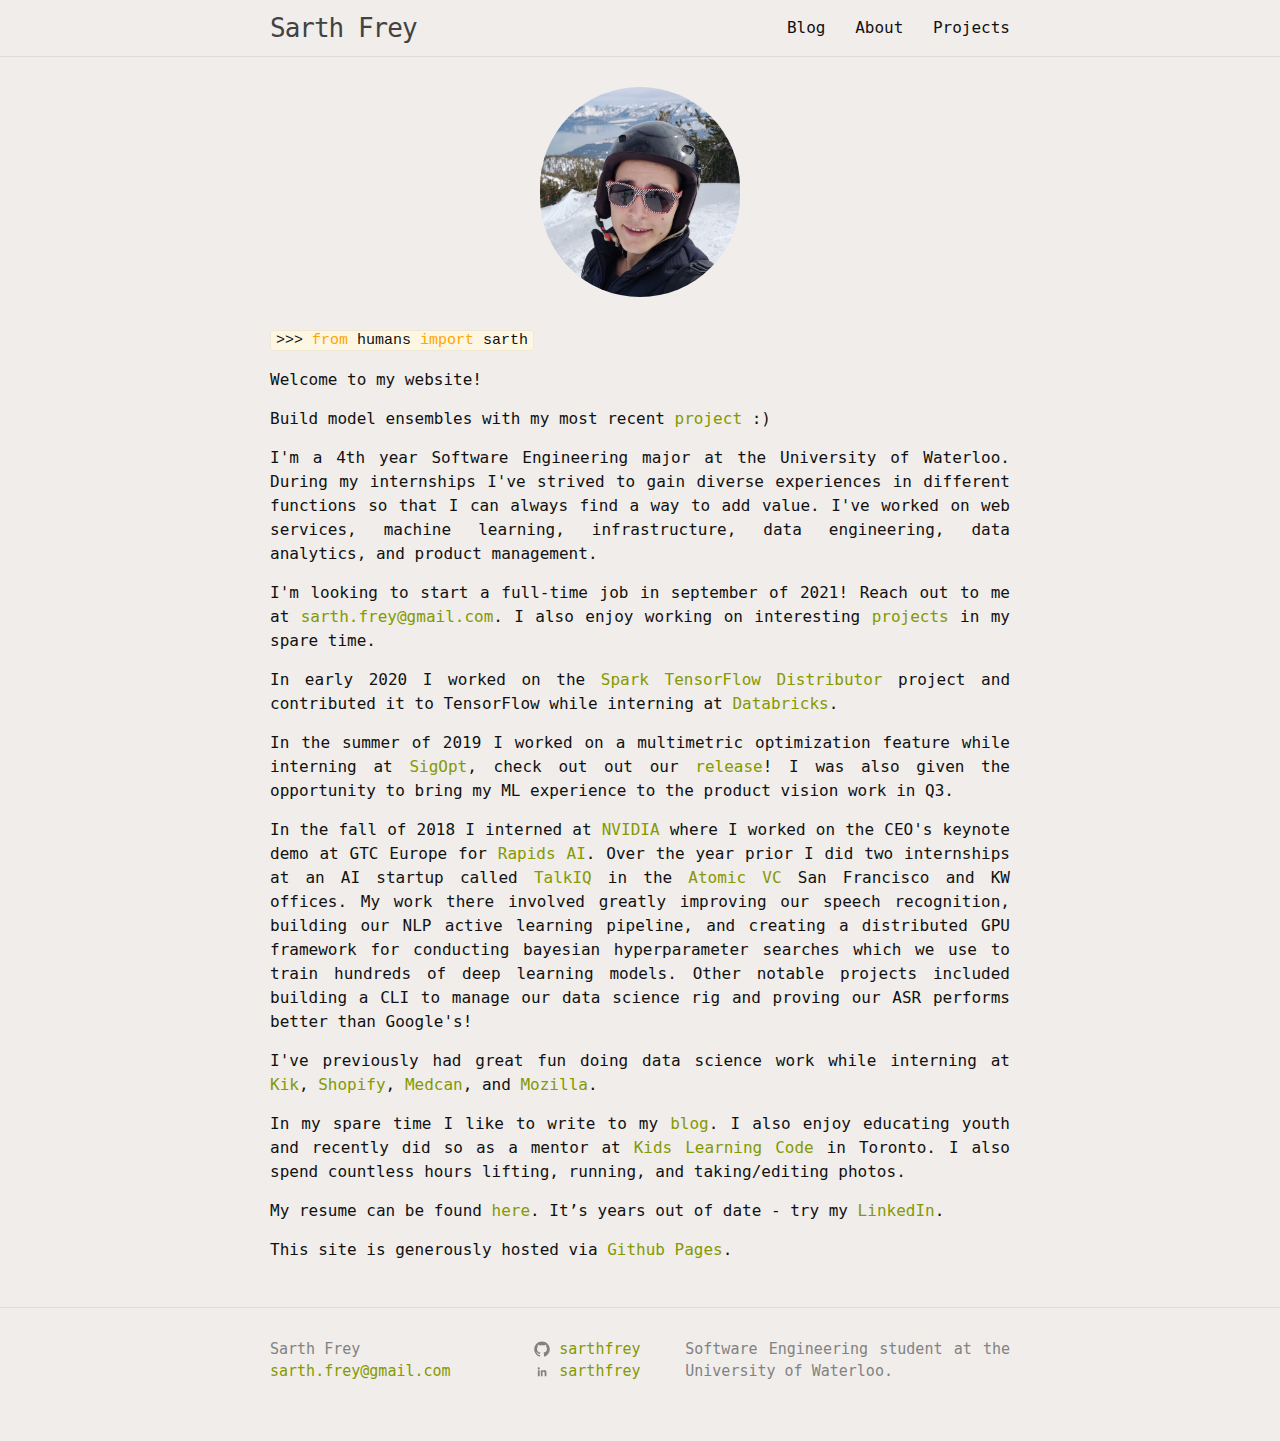
<file: index.html>
<!DOCTYPE html>

<html hola_ext_inject="disabled"><head><meta http-equiv="Content-Type" content="text/html; charset=UTF-8">
  <meta charset="utf-8">

  <meta http-equiv="X-UA-Compatible" content="IE=edge">
  <meta name="viewport" content="width=device-width, initial-scale=1">

  <title>Sarth Frey</title>
  <meta name="description" content="Software Engineering student at the University of Waterloo.
">
  <link href="./css/main.css" rel="stylesheet" type="text/css">
<style type="text/css"></style></head>


  <body>

    <header class="site-header">

  <div class="wrapper">

    <a class="site-title" href="index.html">Sarth Frey</a>

    <nav class="site-nav">
      <a href="http://sarthfrey.github.io/#" class="menu-icon">
        <svg viewBox="0 0 18 15">
          <path fill="#424242" d="M18,1.484c0,0.82-0.665,1.484-1.484,1.484H1.484C0.665,2.969,0,2.304,0,1.484l0,0C0,0.665,0.665,0,1.484,0 h15.031C17.335,0,18,0.665,18,1.484L18,1.484z"></path>
          <path fill="#424242" d="M18,7.516C18,8.335,17.335,9,16.516,9H1.484C0.665,9,0,8.335,0,7.516l0,0c0-0.82,0.665-1.484,1.484-1.484 h15.031C17.335,6.031,18,6.696,18,7.516L18,7.516z"></path>
          <path fill="#424242" d="M18,13.516C18,14.335,17.335,15,16.516,15H1.484C0.665,15,0,14.335,0,13.516l0,0 c0-0.82,0.665-1.484,1.484-1.484h15.031C17.335,12.031,18,12.696,18,13.516L18,13.516z"></path>
        </svg>
      </a>

      <div class="trigger">
        
          
          <a class="page-link" href="https://medium.com/@sarthfrey">Blog</a>
          
        
          
        
          
          <a class="page-link" href="/">About</a>
          
        
          
        
          
          <a class="page-link" href="projects.html">Projects</a>
          
        
      </div>
    </nav>

  </div>

</header>


    <div class="page-content">
      <div class="wrapper">
        <div style="text-align:center">
  <img src="./img/me3.jpg" width="200" align="center" style="margin-bottom:30px; border-radius:200px">
</div>
<p><code>>>> <span style="color:orange;">from</span> humans <span style="color:orange;">import</span> sarth</code></p>

<p>Welcome to my website!</p>
        
<p>Build model ensembles with my most recent <a target='_blank' href="https://github.com/sarthfrey/ensemble">project</a> :)</p>
        
<p>I'm a 4th year Software Engineering major at the University of Waterloo. During my internships I've strived to gain diverse experiences in different functions so that I can always find a way to add value. I've worked on web services, machine learning, infrastructure, data engineering, data analytics, and product management.</p>
        
<p>I'm looking to start a full-time job in september of 2021! Reach out to me at <a href="mailto:sarth.frey@gmail.com" target="_top">sarth.frey@gmail.com</a>. I also enjoy working on interesting <a href="projects.html">projects</a> in my spare time.</p>

<p>In early 2020 I worked on the <a target='_blank' href="https://github.com/tensorflow/ecosystem/tree/master/spark/spark-tensorflow-distributor">Spark TensorFlow Distributor</a> project and contributed it to TensorFlow while interning at <a target='_blank' href="https://databricks.com">Databricks</a>.</p>

<p>In the summer of 2019 I worked on a multimetric optimization feature while interning at <a target='_blank' href="https://sigopt.com">SigOpt</a>, check out out our <a target='_blank' href="https://sigopt.com/blog/metric-thresholds-a-new-feature-to-supercharge-multimetric-optimization">release</a>! I was also given the opportunity to bring my ML experience to the product vision work in Q3.</p>

<p>In the fall of 2018 I interned at <a target='_blank' href="https://www.nvidia.com/">NVIDIA</a> where I worked on the CEO's keynote demo at GTC Europe for <a target='_blank' href="https://rapids.ai/">Rapids AI</a>. Over the year prior I did two internships at an AI startup called <a target='_blank' href="http://www.talkiq.com">TalkIQ</a> in the <a target='_blank' href="http://www.atomic">Atomic VC</a> San Francisco and KW offices. My work there involved greatly improving our speech recognition, building our NLP active learning pipeline, and creating a distributed GPU framework for conducting bayesian hyperparameter searches which we use to train hundreds of deep learning models. Other notable projects included building a CLI to manage our data science rig and proving our ASR performs better than Google's!</p>

<p>I've previously had great fun doing data science work while interning at <a target='_blank' href="http://www.kik.com/">Kik</a>, <a target='_blank' href="http://www.shopify.com/">Shopify</a>, <a target='_blank' href="http://www.medcan.com/">Medcan</a>, and <a target='_blank' href="http://www.mozilla.com/">Mozilla</a>.</p>

<p>In my spare time I like to write to my <a target='_blank' href="https://medium.com/@sarthfrey">blog</a>. I also enjoy educating youth and recently did so as a mentor at <a target='_blank' href="http://ladieslearningcode.com/program/kids-learning-code/">Kids Learning Code</a> in Toronto. I also spend countless hours lifting, running, and taking/editing photos.</p>

<p>My resume can be found <a target='_blank' href="resume.html">here</a>. It’s years out of date - try my <a target='_blank' href="http://www.linkedin.com/in/sarthfrey">LinkedIn</a>.</p>

<p>This site is generously hosted via <a target='_blank' href="https://pages.github.com/">Github Pages</a>.</p>

      </div>
    </div>

    <footer class="site-footer">

  <div class="wrapper">
    <div class="footer-col-wrapper">
      <div class="footer-col  footer-col-1">
        <ul class="contact-list">
          <li>Sarth Frey</li>
          <li><a href="mailto:sarth.frey@gmail.com">sarth.frey@gmail.com</a></li>
        </ul>
      </div>

      <div class="footer-col  footer-col-2">
        <ul class="social-media-list">
          
          <li>
            <a href="https://github.com/sarthfrey">
              <span class="icon  icon--github">
                <svg viewBox="0 0 16 16">
                  <path fill="#828282" d="M7.999,0.431c-4.285,0-7.76,3.474-7.76,7.761 c0,3.428,2.223,6.337,5.307,7.363c0.388,0.071,0.53-0.168,0.53-0.374c0-0.184-0.007-0.672-0.01-1.32 c-2.159,0.469-2.614-1.04-2.614-1.04c-0.353-0.896-0.862-1.135-0.862-1.135c-0.705-0.481,0.053-0.472,0.053-0.472 c0.779,0.055,1.189,0.8,1.189,0.8c0.692,1.186,1.816,0.843,2.258,0.645c0.071-0.502,0.271-0.843,0.493-1.037 C4.86,11.425,3.049,10.76,3.049,7.786c0-0.847,0.302-1.54,0.799-2.082C3.768,5.507,3.501,4.718,3.924,3.65 c0,0,0.652-0.209,2.134,0.796C6.677,4.273,7.34,4.187,8,4.184c0.659,0.003,1.323,0.089,1.943,0.261 c1.482-1.004,2.132-0.796,2.132-0.796c0.423,1.068,0.157,1.857,0.077,2.054c0.497,0.542,0.798,1.235,0.798,2.082 c0,2.981-1.814,3.637-3.543,3.829c0.279,0.24,0.527,0.713,0.527,1.437c0,1.037-0.01,1.874-0.01,2.129 c0,0.208,0.14,0.449,0.534,0.373c3.081-1.028,5.302-3.935,5.302-7.362C15.76,3.906,12.285,0.431,7.999,0.431z"></path>
                </svg>
              </span>

              <span class="username">sarthfrey</span>
            </a>
          </li>

          <li>
            <a href="https://www.linkedin.com/in/sarthfrey" class="icon-17 linkedin" title="LinkedIn">
              <span class="icon icon--twitter">
                <svg viewBox="0 0 512 512">
                  <path d="M186.4 142.4c0 19-15.3 34.5-34.2 34.5 -18.9 0-34.2-15.4-34.2-34.5 0-19 15.3-34.5 34.2-34.5C171.1 107.9 186.4 123.4 186.4 142.4zM181.4 201.3h-57.8V388.1h57.8V201.3zM273.8 201.3h-55.4V388.1h55.4c0 0 0-69.3 0-98 0-26.3 12.1-41.9 35.2-41.9 21.3 0 31.5 15 31.5 41.9 0 26.9 0 98 0 98h57.5c0 0 0-68.2 0-118.3 0-50-28.3-74.2-68-74.2 -39.6 0-56.3 30.9-56.3 30.9v-25.2H273.8z"></path>
                </svg>
              </span>

              <span class="username">sarthfrey</span>
            </a>
          </li>
          
        </ul>
      </div>

      <div class="footer-col  footer-col-3">
        <p class="text">Software Engineering student at the University of Waterloo.
</p>
      </div>
    </div>

  </div>

</footer>


  


</body></html>
</file>
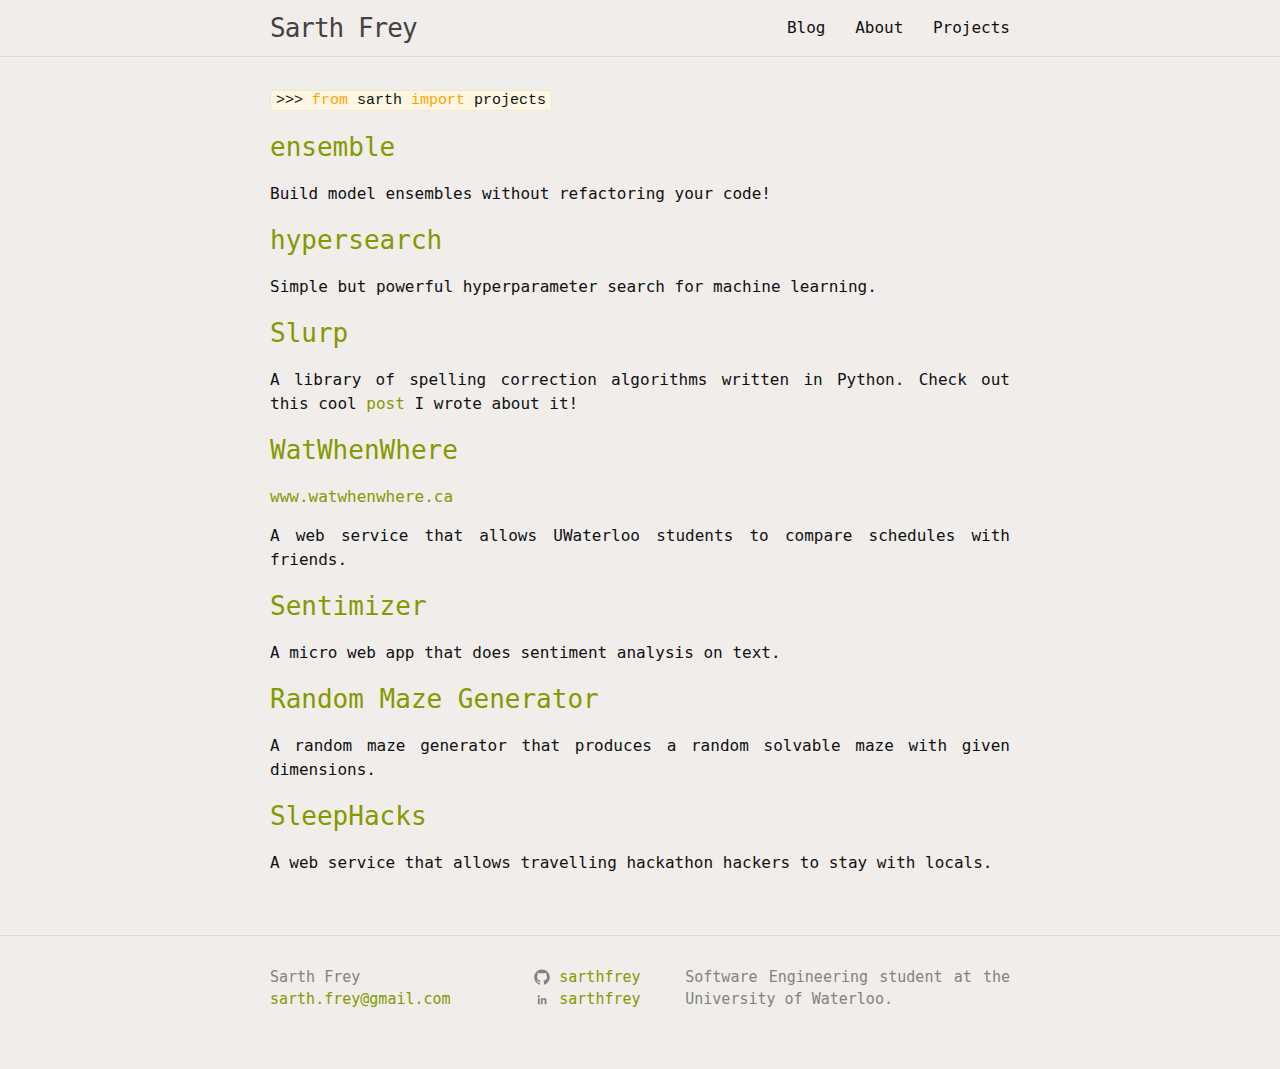
<file: projects.html>
<!DOCTYPE html>
<html hola_ext_inject="disabled"><head><meta http-equiv="Content-Type" content="text/html; charset=UTF-8">
  <meta charset="utf-8">

  <meta http-equiv="X-UA-Compatible" content="IE=edge">
  <meta name="viewport" content="width=device-width, initial-scale=1">

  <title>Sarth Frey</title>
  <meta name="description" content="Computer Science student at the University of Florida.
">
  <link href="./css/main.css" rel="stylesheet" type="text/css">
<style type="text/css"></style></head>


  <body>

    <header class="site-header">

  <div class="wrapper">

    <a class="site-title" href="index.html">Sarth Frey</a>

    <nav class="site-nav">
      <a href="http://sarthfrey.github.io/#" class="menu-icon">
        <svg viewBox="0 0 18 15">
          <path fill="#424242" d="M18,1.484c0,0.82-0.665,1.484-1.484,1.484H1.484C0.665,2.969,0,2.304,0,1.484l0,0C0,0.665,0.665,0,1.484,0 h15.031C17.335,0,18,0.665,18,1.484L18,1.484z"></path>
          <path fill="#424242" d="M18,7.516C18,8.335,17.335,9,16.516,9H1.484C0.665,9,0,8.335,0,7.516l0,0c0-0.82,0.665-1.484,1.484-1.484 h15.031C17.335,6.031,18,6.696,18,7.516L18,7.516z"></path>
          <path fill="#424242" d="M18,13.516C18,14.335,17.335,15,16.516,15H1.484C0.665,15,0,14.335,0,13.516l0,0 c0-0.82,0.665-1.484,1.484-1.484h15.031C17.335,12.031,18,12.696,18,13.516L18,13.516z"></path>
        </svg>
      </a>

      <div class="trigger">
        
          
          <a class="page-link" href="https://medium.com/@sarthfrey">Blog</a>
          
        
          
        
          
          <a class="page-link" href="/">About</a>
          
        
          
        
          
          <a class="page-link" href="projects.html">Projects</a>
          
        
      </div>
    </nav>

  </div>

</header>


    <div class="page-content">
      <div class="wrapper">
        <div style="text-align:center">
</div>
<p><code>>>> <span style="color:orange;">from</span> sarth <span style="color:orange;">import</span> projects</code></p>

<article class="post-content">

<p><a target='_blank' href="https://github.com/sarthfrey/ensemble"><h3 id="blackbelt">ensemble</h3></a></p>

<p>Build model ensembles without refactoring your code!</p>

<p><a target='_blank' href="https://github.com/sarthfrey/hypersearch"><h3 id="blackbelt">hypersearch</h3></a></p>

<p>Simple but powerful hyperparameter search for machine learning.</p>

<a target='_blank' href="https://github.com/sarthfrey/Slurp"><h3 id="blackbelt">Slurp</h3></a>

<p>A library of spelling correction algorithms written in Python. Check out this cool <a target='_blank' href="https://medium.com/@sarthfrey/https-medium-com-prcobol-the-anatomy-of-autocorrect-9671cecad4b1">post</a> I wrote about it!</p>

<a target='_blank' href="https://github.com/NATHAN4/WatWhenWhere"><h3 id="blackbelt">WatWhenWhere</h3></a>

<p><a target='_blank' href="http://www.watwhenwhere.ca">www.watwhenwhere.ca</a></p>

<p>A web service that allows UWaterloo students to compare schedules with friends.</p>

<a target='_blank' href="https://github.com/sarthfrey/sentimizer"><h3 id="voteonit">Sentimizer</h3></a>

<p>A micro web app that does sentiment analysis on text.</p>

<a target='_blank' href="https://github.com/sarthfrey/Mazes"><h3 id="tracktag">Random Maze Generator</h3></a>

<p>A random maze generator that produces a random solvable maze with given dimensions.</p>

<a target='_blank' href="https://github.com/sarthfrey/sleephacks"><h3 id="tracktag">SleepHacks</h3></a>

<p>A web service that allows travelling hackathon hackers to stay with locals.</p>

  </article>

      </div>
    </div>

    <footer class="site-footer">

  <div class="wrapper">
    <div class="footer-col-wrapper">
      <div class="footer-col  footer-col-1">
        <ul class="contact-list">
          <li>Sarth Frey</li>
          <li><a href="mailto:sarth.frey@gmail.com">sarth.frey@gmail.com</a></li>
        </ul>
      </div>

      <div class="footer-col  footer-col-2">
        <ul class="social-media-list">
          
          <li>
            <a href="https://github.com/sarthfrey">
              <span class="icon  icon--github">
                <svg viewBox="0 0 16 16">
                  <path fill="#828282" d="M7.999,0.431c-4.285,0-7.76,3.474-7.76,7.761 c0,3.428,2.223,6.337,5.307,7.363c0.388,0.071,0.53-0.168,0.53-0.374c0-0.184-0.007-0.672-0.01-1.32 c-2.159,0.469-2.614-1.04-2.614-1.04c-0.353-0.896-0.862-1.135-0.862-1.135c-0.705-0.481,0.053-0.472,0.053-0.472 c0.779,0.055,1.189,0.8,1.189,0.8c0.692,1.186,1.816,0.843,2.258,0.645c0.071-0.502,0.271-0.843,0.493-1.037 C4.86,11.425,3.049,10.76,3.049,7.786c0-0.847,0.302-1.54,0.799-2.082C3.768,5.507,3.501,4.718,3.924,3.65 c0,0,0.652-0.209,2.134,0.796C6.677,4.273,7.34,4.187,8,4.184c0.659,0.003,1.323,0.089,1.943,0.261 c1.482-1.004,2.132-0.796,2.132-0.796c0.423,1.068,0.157,1.857,0.077,2.054c0.497,0.542,0.798,1.235,0.798,2.082 c0,2.981-1.814,3.637-3.543,3.829c0.279,0.24,0.527,0.713,0.527,1.437c0,1.037-0.01,1.874-0.01,2.129 c0,0.208,0.14,0.449,0.534,0.373c3.081-1.028,5.302-3.935,5.302-7.362C15.76,3.906,12.285,0.431,7.999,0.431z"></path>
                </svg>
              </span>

              <span class="username">sarthfrey</span>
            </a>
          </li>

          <li>
            <a href="https://www.linkedin.com/in/sarthfrey" class="icon-17 linkedin" title="LinkedIn">
              <span class="icon icon--twitter">
                <svg viewBox="0 0 512 512">
                  <path d="M186.4 142.4c0 19-15.3 34.5-34.2 34.5 -18.9 0-34.2-15.4-34.2-34.5 0-19 15.3-34.5 34.2-34.5C171.1 107.9 186.4 123.4 186.4 142.4zM181.4 201.3h-57.8V388.1h57.8V201.3zM273.8 201.3h-55.4V388.1h55.4c0 0 0-69.3 0-98 0-26.3 12.1-41.9 35.2-41.9 21.3 0 31.5 15 31.5 41.9 0 26.9 0 98 0 98h57.5c0 0 0-68.2 0-118.3 0-50-28.3-74.2-68-74.2 -39.6 0-56.3 30.9-56.3 30.9v-25.2H273.8z"></path>
                </svg>
              </span>

              <span class="username">sarthfrey</span>
            </a>
          </li>
          
        </ul>
      </div>

      <div class="footer-col  footer-col-3">
        <p class="text">Software Engineering student at the University of Waterloo.
</p>
      </div>
    </div>

  </div>

</footer>


  


</body></html>
</file>
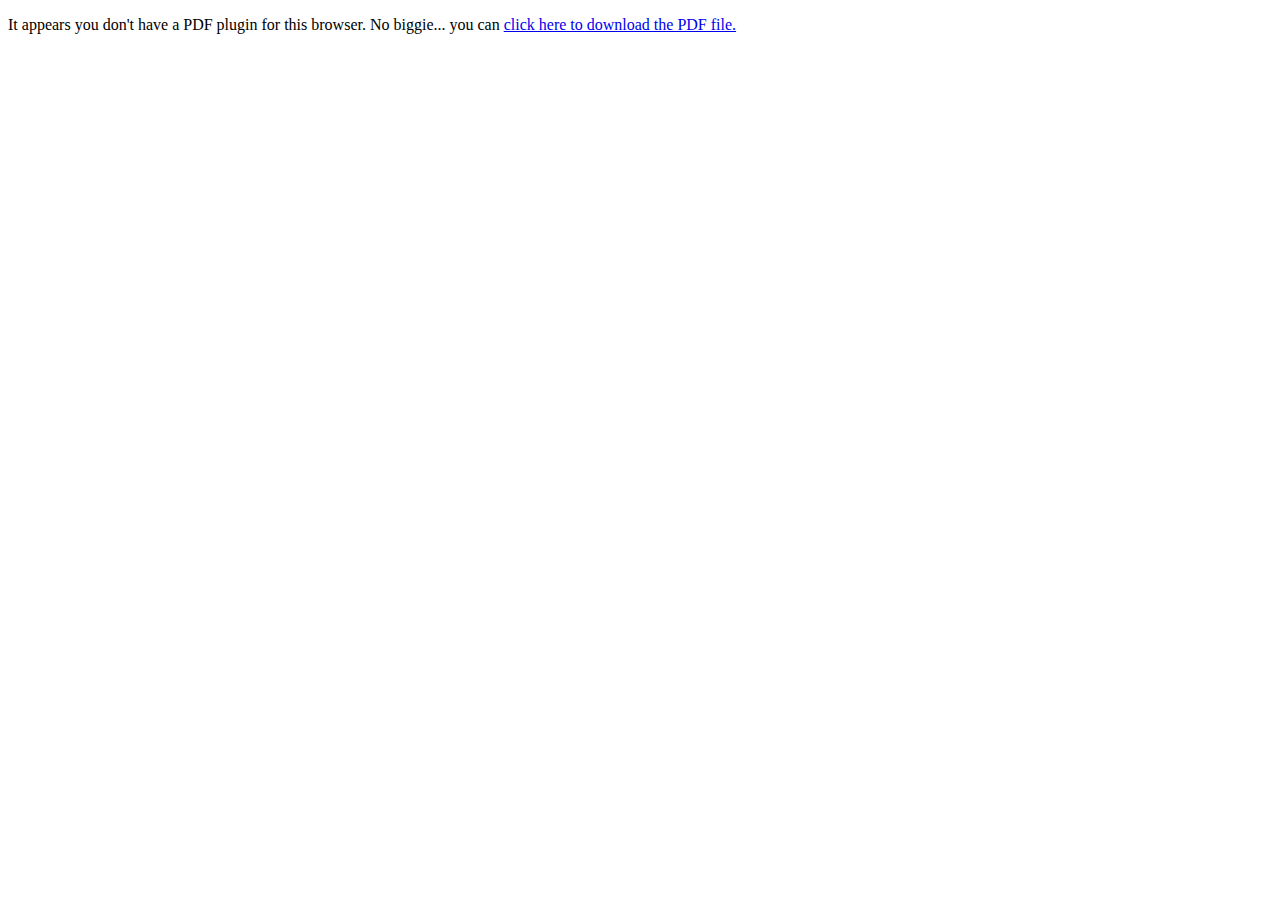
<file: resume.html>
<!DOCTYPE html>
<head>

</head>
<body>
	<object data="Frey_Sarth_Resume.pdf" type="application/pdf" width="100%" height="683px"> 
  	<p>It appears you don't have a PDF plugin for this browser.
   	No biggie... you can <a href="Frey_Sarth_Resume.pdf">click here to
  	download the PDF file.</a></p>  
 	</object>
</body>
</html>
</file>
<file: css/main.css>
/** Reset some basic elements */
body, h1, h2, h3, h4, h5, h6, p, blockquote, pre, hr, dl, dd, ol, ul, figure { margin: 0; padding: 0; }

/** Basic styling */
body { font-family: Menlo, DejaVu Sans Mono, Consolas, Monospace; font-size: 16px; line-height: 1.5; font-weight: 300; color: #111; background-color: #F0EDEB; -webkit-text-size-adjust: 100%; }

p { text-align: justify; }

/** Set `margin-bottom` to maintain vertical rhythm */
h1, h2, h3, h4, h5, h6, p, blockquote, pre, ul, ol, dl, figure { margin-bottom: 15px; }

/** Images */
img { max-width: 100%; vertical-align: middle; }

/** Figures */
figure > img { display: block; }

figcaption { font-size: 14px; }

/** Lists */
ul, ol { margin-left: 30px; }

li > ul, li > ol { margin-bottom: 0; }

/** Headings */
h1, h2, h3, h4, h5, h6 { font-weight: 300; }

/** Links */
a { color: #859900; text-decoration: none; }
a:visited { color: #859900; }
a:hover { color: #111; text-decoration: underline; }

/** Blockquotes */
blockquote { color: #828282; border-left: 4px solid #dbdbdb; padding-left: 15px; font-size: 18px; letter-spacing: -1px; font-style: italic; }
blockquote > :last-child { margin-bottom: 0; }

/** Code formatting */
pre, code { font-size: 15px; border: 1px solid #eee8d5; border-radius: 3px; background-color: #fdf6e3; }

code { padding: 1px 5px; }

pre { padding: 8px 12px; overflow-x: scroll; }
pre > code { border: 0; padding-right: 0; padding-left: 0; }

/** Wrapper */
.wrapper { max-width: -webkit-calc(800px - (30px * 2)); max-width: calc(800px - (30px * 2)); margin-right: auto; margin-left: auto; padding-right: 30px; padding-left: 30px; }
@media screen and (max-width: 800px) { .wrapper { max-width: -webkit-calc(800px - (30px)); max-width: calc(800px - (30px)); padding-right: 15px; padding-left: 15px; } }

/** Clearfix */
.wrapper:after, .footer-col-wrapper:after { content: ""; display: table; clear: both; }

/** Icons */
.icon > svg { display: inline-block; width: 16px; height: 16px; vertical-align: middle; }
.icon > svg path { fill: #828282; }

/** Site header */
.site-header { border-bottom: 1px solid #dbdbdb; min-height: 56px; position: relative; }

.site-title { font-size: 26px; line-height: 56px; letter-spacing: -1px; margin-bottom: 0; float: left; }
.site-title, .site-title:visited { color: #424242; }

.site-nav { float: right; line-height: 56px; }
.site-nav .menu-icon { display: none; }
.site-nav .page-link { color: #111; line-height: 1.5; }
.site-nav .page-link:not(:first-child) { margin-left: 20px; }
@media screen and (max-width: 600px) { .site-nav { position: absolute; top: 9px; right: 30px; background-color: #F0EDEB; border: 1px solid #dbdbdb; border-radius: 5px; text-align: right; }
  .site-nav .menu-icon { display: block; float: right; width: 36px; height: 26px; line-height: 0; padding-top: 10px; text-align: center; }
  .site-nav .menu-icon > svg { width: 18px; height: 15px; }
  .site-nav .menu-icon > svg path { fill: #424242; }
  .site-nav .trigger { clear: both; display: none; }
  .site-nav:hover .trigger { display: block; padding-bottom: 5px; }
  .site-nav .page-link { display: block; padding: 5px 10px; } }

/** Site footer */
.site-footer { border-top: 1px solid #dbdbdb; padding: 30px 0; }

.footer-heading { font-size: 18px; margin-bottom: 15px; }

.contact-list, .social-media-list { list-style: none; margin-left: 0; }

.footer-col-wrapper { font-size: 15px; color: #828282; margin-left: -15px; }

.footer-col { float: left; margin-bottom: 15px; padding-left: 15px; }

.footer-col-1 { width: -webkit-calc(35% - (30px / 2)); width: calc(35% - (30px / 2)); }

.footer-col-2 { width: -webkit-calc(20% - (30px / 2)); width: calc(20% - (30px / 2)); }

.footer-col-3 { width: -webkit-calc(45% - (30px / 2)); width: calc(45% - (30px / 2)); }

@media screen and (max-width: 800px) { .footer-col-1, .footer-col-2 { width: -webkit-calc(50% - (30px / 2)); width: calc(50% - (30px / 2)); }
  .footer-col-3 { width: -webkit-calc(100% - (30px / 2)); width: calc(100% - (30px / 2)); } }
@media screen and (max-width: 600px) { .footer-col { float: none; width: -webkit-calc(100% - (30px / 2)); width: calc(100% - (30px / 2)); } }
/** Page content */
.page-content { padding: 30px 0; }

.page-heading { font-size: 20px; }

.post-list { margin-left: 0; list-style: none; }
.post-list > li { margin-bottom: 30px; }

.post-meta { font-size: 14px; color: #828282; }

.post-link { display: block; font-size: 24px; }

/** Posts */
.post-header { margin-bottom: 30px; }

.post-title { font-size: 42px; letter-spacing: -1px; line-height: 1; }
@media screen and (max-width: 800px) { .post-title { font-size: 36px; } }

.post-content { margin-bottom: 30px; }
.post-content h2 { font-size: 32px; }
@media screen and (max-width: 800px) { .post-content h2 { font-size: 28px; } }
.post-content h3 { font-size: 26px; }
@media screen and (max-width: 800px) { .post-content h3 { font-size: 22px; } }
.post-content h4 { font-size: 20px; }
@media screen and (max-width: 800px) { .post-content h4 { font-size: 18px; } }

/* Solarized Light 

For use with Jekyll and Pygments

http://ethanschoonover.com/solarized

SOLARIZED HEX      ROLE
--------- -------- ------------------------------------------
base01    #586e75  body text / default code / primary content
base1     #93a1a1  comments / secondary content
base3     #fdf6e3  background
orange    #cb4b16  constants
red       #dc322f  regex, special keywords
blue      #268bd2  reserved keywords
cyan      #2aa198  strings, numbers
green     #859900  operators, other keywords
*/
.highlight { background-color: #fdf6e3; color: #586e75; }

.highlight .lineno { color: #93a1a1; }

/* Line Numbers */
.highlight .c { color: #93a1a1; }

/* Comment */
.highlight .err { color: #586e75; }

/* Error */
.highlight .g { color: #586e75; }

/* Generic */
.highlight .k { color: #859900; }

/* Keyword */
.highlight .l { color: #586e75; }

/* Literal */
.highlight .n { color: #586e75; }

/* Name */
.highlight .o { color: #859900; }

/* Operator */
.highlight .x { color: #cb4b16; }

/* Other */
.highlight .p { color: #586e75; }

/* Punctuation */
.highlight .cm { color: #93a1a1; }

/* Comment.Multiline */
.highlight .cp { color: #859900; }

/* Comment.Preproc */
.highlight .c1 { color: #93a1a1; }

/* Comment.Single */
.highlight .cs { color: #859900; }

/* Comment.Special */
.highlight .gd { color: #2aa198; }

/* Generic.Deleted */
.highlight .ge { color: #586e75; font-style: italic; }

/* Generic.Emph */
.highlight .gr { color: #dc322f; }

/* Generic.Error */
.highlight .gh { color: #cb4b16; }

/* Generic.Heading */
.highlight .gi { color: #859900; }

/* Generic.Inserted */
.highlight .go { color: #586e75; }

/* Generic.Output */
.highlight .gp { color: #586e75; }

/* Generic.Prompt */
.highlight .gs { color: #586e75; font-weight: bold; }

/* Generic.Strong */
.highlight .gu { color: #cb4b16; }

/* Generic.Subheading */
.highlight .gt { color: #586e75; }

/* Generic.Traceback */
.highlight .kc { color: #cb4b16; }

/* Keyword.Constant */
.highlight .kd { color: #268bd2; }

/* Keyword.Declaration */
.highlight .kn { color: #859900; }

/* Keyword.Namespace */
.highlight .kp { color: #859900; }

/* Keyword.Pseudo */
.highlight .kr { color: #268bd2; }

/* Keyword.Reserved */
.highlight .kt { color: #dc322f; }

/* Keyword.Type */
.highlight .ld { color: #586e75; }

/* Literal.Date */
.highlight .m { color: #2aa198; }

/* Literal.Number */
.highlight .s { color: #2aa198; }

/* Literal.String */
.highlight .na { color: #586e75; }

/* Name.Attribute */
.highlight .nb { color: #B58900; }

/* Name.Builtin */
.highlight .nc { color: #268bd2; }

/* Name.Class */
.highlight .no { color: #cb4b16; }

/* Name.Constant */
.highlight .nd { color: #268bd2; }

/* Name.Decorator */
.highlight .ni { color: #cb4b16; }

/* Name.Entity */
.highlight .ne { color: #cb4b16; }

/* Name.Exception */
.highlight .nf { color: #268bd2; }

/* Name.Function */
.highlight .nl { color: #586e75; }

/* Name.Label */
.highlight .nn { color: #586e75; }

/* Name.Namespace */
.highlight .nx { color: #586e75; }

/* Name.Other */
.highlight .py { color: #586e75; }

/* Name.Property */
.highlight .nt { color: #268bd2; }

/* Name.Tag */
.highlight .nv { color: #268bd2; }

/* Name.Variable */
.highlight .ow { color: #859900; }

/* Operator.Word */
.highlight .w { color: #586e75; }

/* Text.Whitespace */
.highlight .mf { color: #2aa198; }

/* Literal.Number.Float */
.highlight .mh { color: #2aa198; }

/* Literal.Number.Hex */
.highlight .mi { color: #2aa198; }

/* Literal.Number.Integer */
.highlight .mo { color: #2aa198; }

/* Literal.Number.Oct */
.highlight .sb { color: #93a1a1; }

/* Literal.String.Backtick */
.highlight .sc { color: #2aa198; }

/* Literal.String.Char */
.highlight .sd { color: #586e75; }

/* Literal.String.Doc */
.highlight .s2 { color: #2aa198; }

/* Literal.String.Double */
.highlight .se { color: #cb4b16; }

/* Literal.String.Escape */
.highlight .sh { color: #586e75; }

/* Literal.String.Heredoc */
.highlight .si { color: #2aa198; }

/* Literal.String.Interpol */
.highlight .sx { color: #2aa198; }

/* Literal.String.Other */
.highlight .sr { color: #dc322f; }

/* Literal.String.Regex */
.highlight .s1 { color: #2aa198; }

/* Literal.String.Single */
.highlight .ss { color: #2aa198; }

/* Literal.String.Symbol */
.highlight .bp { color: #268bd2; }

/* Name.Builtin.Pseudo */
.highlight .vc { color: #268bd2; }

/* Name.Variable.Class */
.highlight .vg { color: #268bd2; }

/* Name.Variable.Global */
.highlight .vi { color: #268bd2; }

/* Name.Variable.Instance */
.highlight .il { color: #2aa198; }

/* Literal.Number.Integer.Long */
</file>
